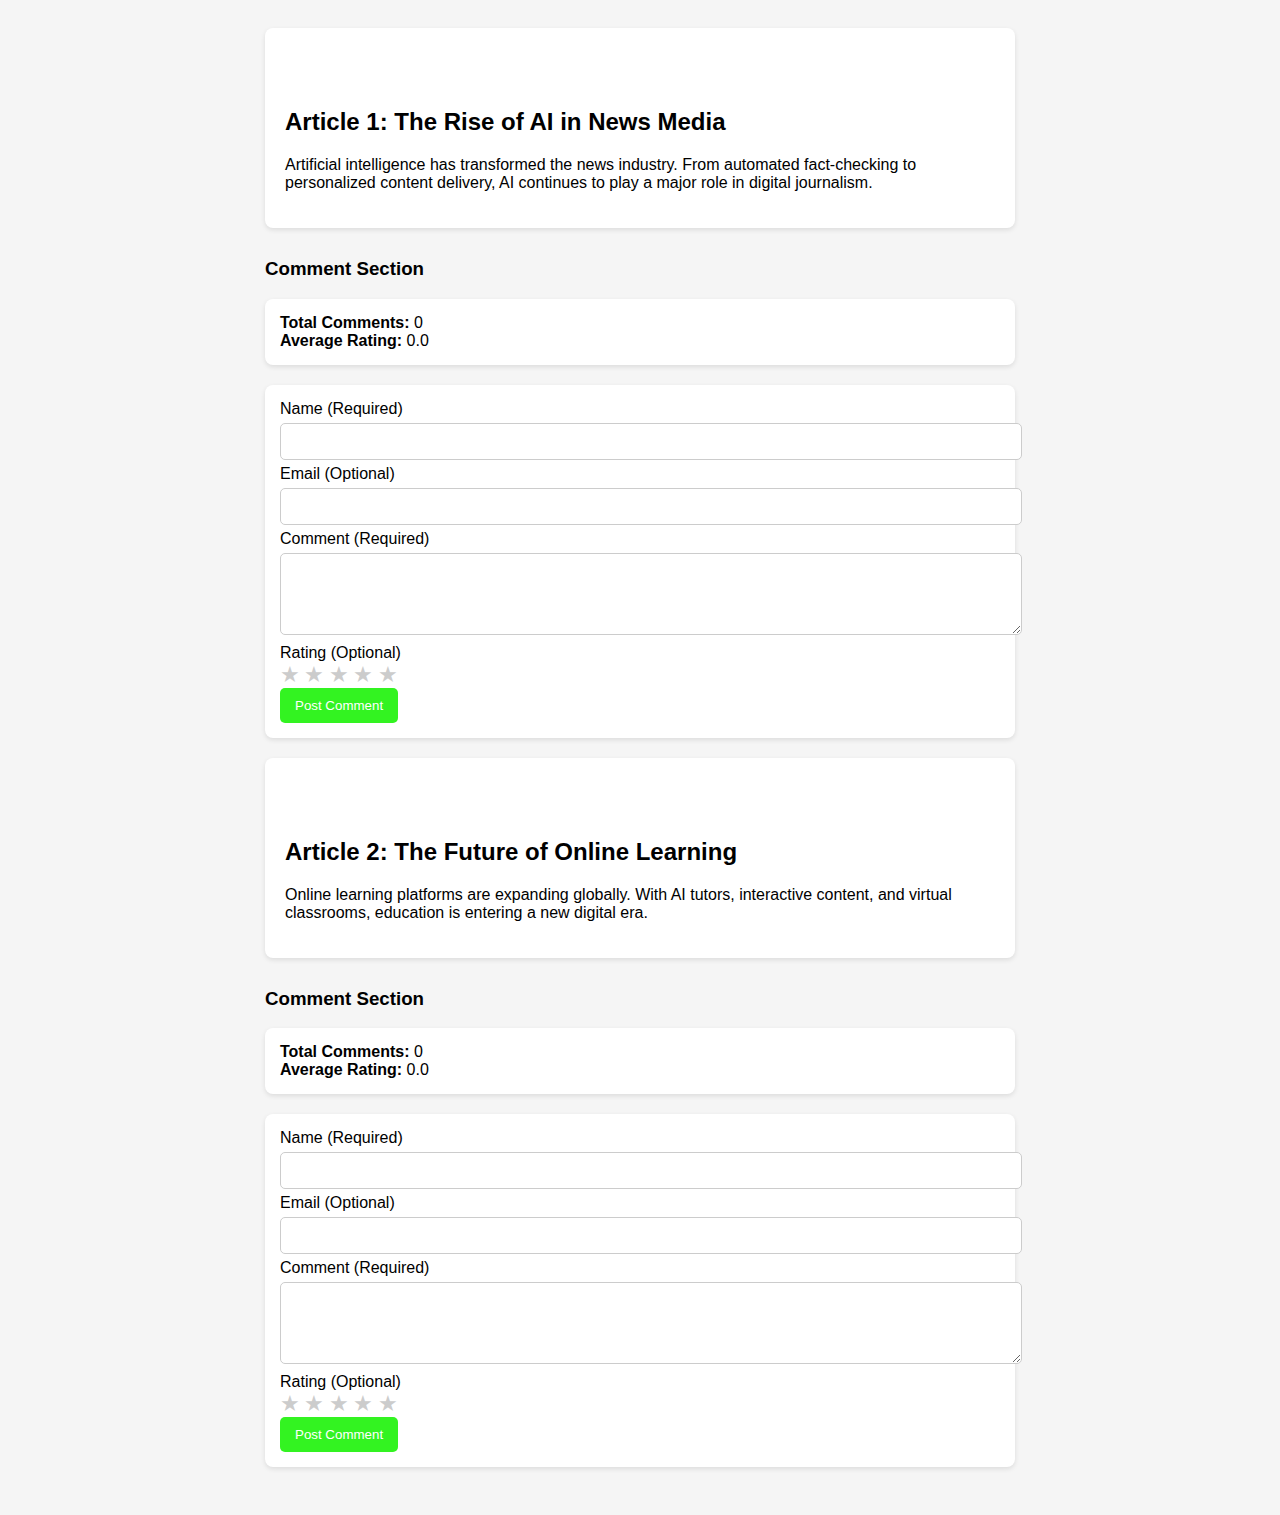
<file: Lab_final/index.html>
<!DOCTYPE html>
<html lang="en">
<head>
<meta charset="UTF-8">
<title>Comment Systems</title>

<link rel="stylesheet" href="/Lab_final/style.css">
</head>
<body>

<div class="container">


    <div class="article-box">
        <h2>Article 1: The Rise of AI in News Media</h2>
        <p>
            Artificial intelligence has transformed the news industry. From automated fact-checking 
            to personalized content delivery, AI continues to play a major role in digital journalism.
        </p>
    </div>


    <h3>Comment Section </h3>

    <div class="stats">
        <strong>Total Comments:</strong> <span id="totalComments1">0</span><br>
        <strong>Average Rating:</strong> <span id="averageRating1">0.0</span>
    </div>

    <div class="comment-form">
        <label>Name (Required)</label>
        <input type="text" id="name1">
        <div id="nameError1" class="error"></div>

        <label>Email (Optional)</label>
        <input type="text" id="email1">
        <div id="emailError1" class="error"></div>

        <label>Comment (Required)</label>
        <textarea id="commentText1" rows="4"></textarea>
        <div id="commentError1" class="error"></div>

        <label>Rating (Optional)</label>
        <div class="rating" id="ratingStars1">
            <span data-value="1">★</span>
            <span data-value="2">★</span>
            <span data-value="3">★</span>
            <span data-value="4">★</span>
            <span data-value="5">★</span>
        </div>

        <button onclick="postComment(1)">Post Comment</button>
    </div>

    <div id="commentList1"></div>


    
    <div class="article-box">
        <h2>Article 2: The Future of Online Learning</h2>
        <p>
            Online learning platforms are expanding globally. With AI tutors, interactive content, 
            and virtual classrooms, education is entering a new digital era.
        </p>
    </div>

   
    <h3>Comment Section</h3>

    <div class="stats">
        <strong>Total Comments:</strong> <span id="totalComments2">0</span><br>
        <strong>Average Rating:</strong> <span id="averageRating2">0.0</span>
    </div>

    <div class="comment-form">
        <label>Name (Required)</label>
        <input type="text" id="name2">
        <div id="nameError2" class="error"></div>

        <label>Email (Optional)</label>
        <input type="text" id="email2">
        <div id="emailError2" class="error"></div>

        <label>Comment (Required)</label>
        <textarea id="commentText2" rows="4"></textarea>
        <div id="commentError2" class="error"></div>

        <label>Rating (Optional)</label>
        <div class="rating" id="ratingStars2">
            <span data-value="1">★</span>
            <span data-value="2">★</span>
            <span data-value="3">★</span>
            <span data-value="4">★</span>
            <span data-value="5">★</span>
        </div>

        <button onclick="postComment(2)">Post Comment</button>
    </div>

    <div id="commentList2"></div>


</div>

<script src="/Lab_final/comment.js"></script>

</body>
</html>
</file>
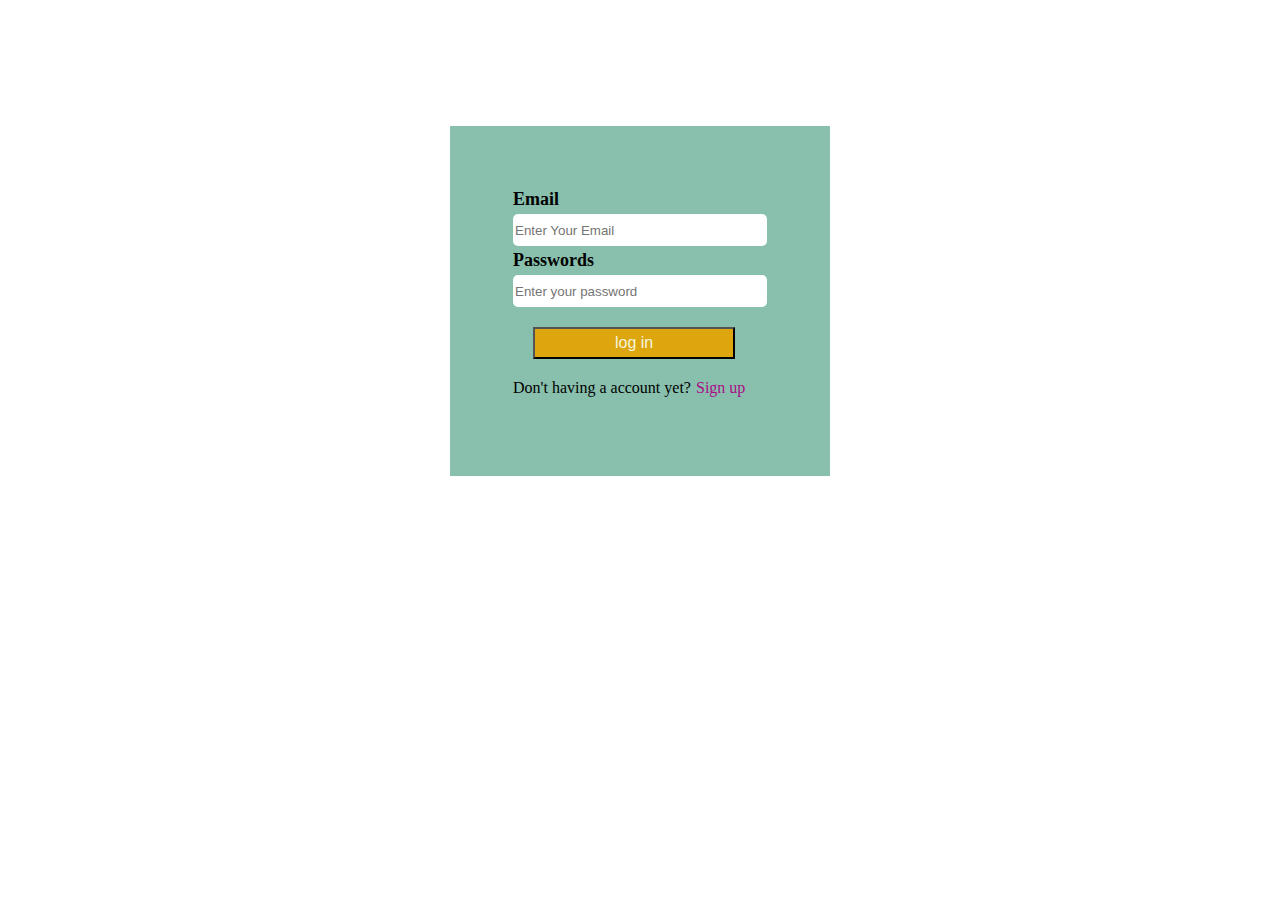
<file: Lab_task_2/index.html>
<!DOCTYPE html>
<html lang="en">
<head>
    <meta charset="UTF-8">
    <meta name="viewport" content="width=device-width, initial-scale=1.0">
    <title>Log In</title>
    <link rel="stylesheet" href="/Lab_task_2/style.css">
</head>
<body>
    <form class="form" action="#">
        <table class="table">

            <tbody>
                <tr>
                    <td>
                        <label for="username">Email</label>
                    </td>
                </tr>
                <tr>
                    <td>
                        <input type="email" name="username" id="" placeholder="Enter Your Email">
                    </td>
                </tr>
                <tr>
                    <td>
                        <label for="password">Passwords</label>
                    </td>
                </tr>
                <tr>
                    <td>
                        <input type="password" name="password" id="" placeholder="Enter your password">
                    </td>
                </tr>
                <tr>
                    <td>
                        <button class="btn">log in</button>
                    </td>
                </tr>
                <tr>
                    <td>
                        <p>
                            Don't having a account yet?<span class="span"><a href="">Sign up</a></span>
                        </p>
                    </td>
                </tr>

            </tbody>


        </table>

    </form>
</body>
</html>
</file>
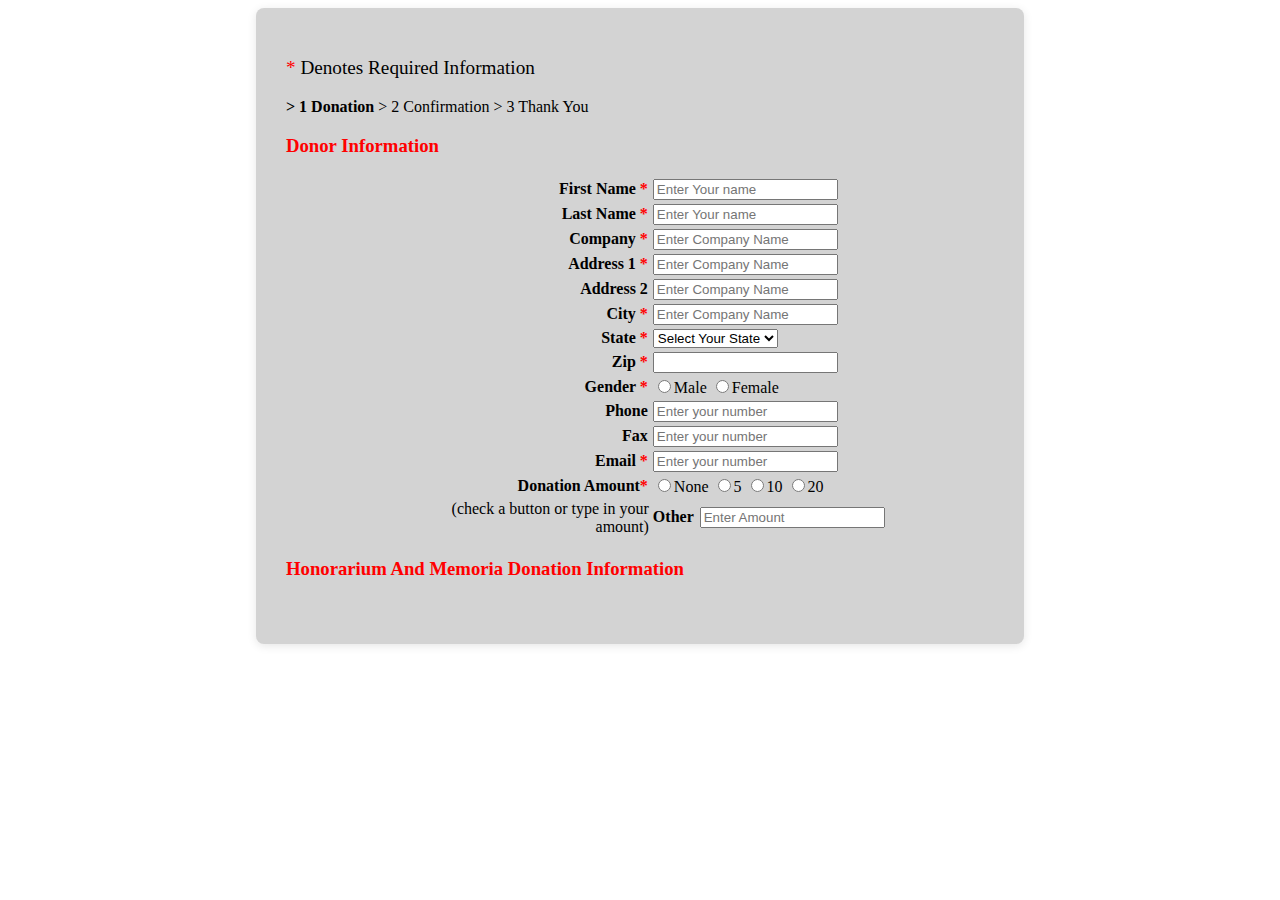
<file: lab task/task1.html>
<html>

<head>
    <style>
        .container {
            max-width: 800px;
            margin: 0 auto;
            background-color: white;
            padding: 30px;
            border-radius: 8px;
            box-shadow: 0 2px 10px rgba(0, 0, 0, 0.1);
            background-color: lightgrey;
        }

        body {
            margin-left: 20%;
            margin-right: 20%;
        }

        table {
            margin-left: auto;
            margin-right: auto;
            

        }
        /* table, th , td{
        border: 1px solid black;
        border-collapse: collapse;
        } */

        .center-text {
            text-align: center;
        }

        .right-alignment {
            text-align: right;
            font-weight: bold;
            padding-right: 2px;
        }

        #header1 {
            font-size: larger;
        }

        #header2 {
            font-weight: bold;
        }

        .right_small{
            padding-left: 10%;
            text-align: end;
        }
        h3{
            color:red;
        }


    </style>
</head>

<body>
    <div class="container">
        <p id="header1"><span style="color:red">*</span> Denotes Required Information</p>
        <p> <span id="header2">> 1 Donation</span> <span> > 2 Confirmation</span> <span> > 3 Thank You</span></s></p>
        <form>
            <h3>Donor Information</h3>
            <table>
                <tr>
                    <td class="right-alignment">First Name <span style="color:red">*</span></td>
                    <td><input type="text" placeholder="Enter Your name" /></td>
                </tr>
                <tr>
                    <td class="right-alignment">Last Name <span style="color:red">*</span></td>
                    <td><input type="" placeholder="Enter Your name" /></td>
                </tr>
                <tr>
                    <td class="right-alignment">Company <span style="color:red">*</span></td>
                    <td><input type="" placeholder="Enter Company Name" /></td>
                </tr>
                <tr>
                    <td class="right-alignment">Address 1 <span style="color:red">*</span></td>
                    <td><input type="" placeholder="Enter Company Name" /></td>
                </tr>
                <tr>
                    <td class="right-alignment">Address 2 </td>
                    <td><input type="" placeholder="Enter Company Name" /></td>
                </tr>
                <tr>
                    <td class="right-alignment">City <span style="color:red">*</span></td>
                    <td><input type="" placeholder="Enter Company Name" /></td>
                </tr>
                <tr>
                    <td class="right-alignment">State <span style="color:red">*</span></td>
                    <td>
                        <select>
                            <option disabled selected>Select Your State</option>
                            <option>State 1</option>
                            <option>state 2</option>
                            <option>State 3</option>
                            <option>state 4</option>
                        </select>
                    </td>
                </tr>
                 <tr>
                    <td class="right-alignment">Zip <span style="color:red">*</span></td>
                    <td>
                        <input type="text" name="Zip" id="">
                    </td>
                </tr>
                <tr>
                    <td class="right-alignment">Gender <span style="color:red">*</span></td>
                    <td>
                        <input type="radio" name="gender" value="Male" />Male
                        <input type="radio" name="gender" value="female" />Female
                    </td>
                </tr>
                <tr>
                    <td class="right-alignment"> Phone</td>
                    <td><input type="text" placeholder="Enter your number"></td>
                </tr>

                 <tr>
                    <td class="right-alignment">Fax </td>
                    <td><input type="text" placeholder="Enter your number"></td>
                </tr>

                <tr>
                    <td class="right-alignment">Email <span style="color:red">*</span> </td>
                    <td><input type="text" placeholder="Enter your number"></td>
                </tr>
                <tr>
                    <td class="right-alignment">Donation Amount<span style="color:red">*</span></td>
                    <td>
                       
                        <input type="radio" name="Denotes" value="0">None
                        <input type="radio" name="Denotes" value="5">5
                        <input type="radio" name="Denotes" value="10">10
                        <input type="radio" name="Denotes" value="20">20

                    </td> 
                </tr>

                <tr>
                    <td class="right_small">(check a button or type in your amount)</td>
                    <td>
                       
                        <label for="number" class="right-alignment">Other</label>
                        <input type="number" placeholder="Enter Amount">

                    </td> 
                </tr>


            </table>
            <h3>Honorarium And Memoria Donation Information</h3>
            <table>
                

            </table>
        </form>
    </div>

</body>

</html>
</file>
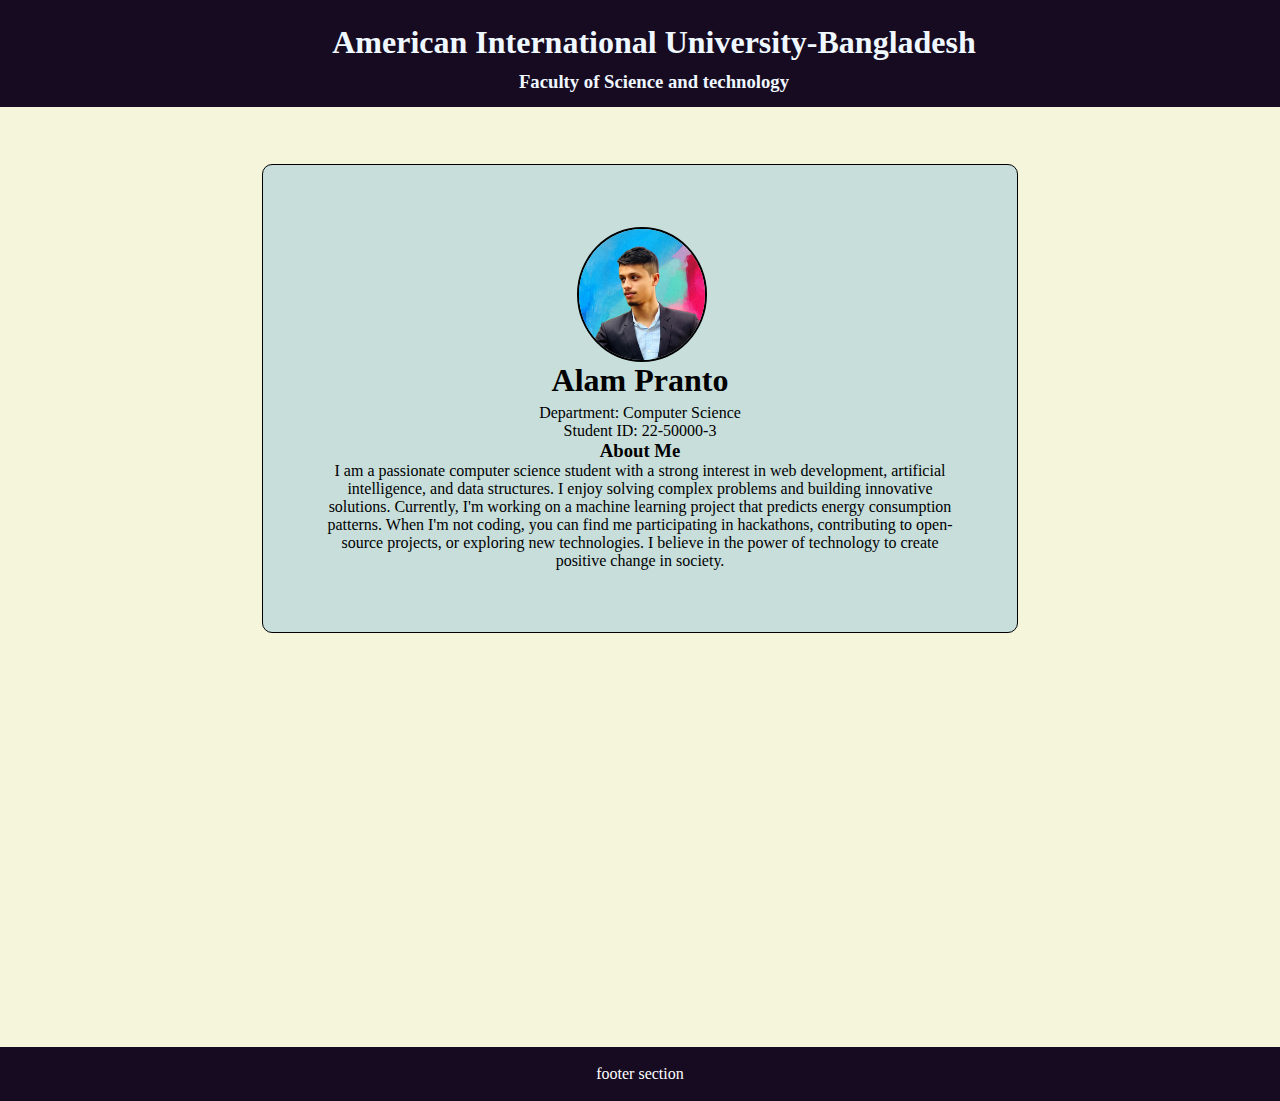
<file: lab_task_3/profile.html>
<!DOCTYPE html>
<html lang="en">
<head>
    <meta charset="UTF-8">
    <meta name="viewport" content="width=device-width, initial-scale=1.0">
    <title>Profile</title>
    <link rel="stylesheet" href="/lab_task_3/style.css">
</head>
<body>
    <header>
        <h1>American International University-Bangladesh</h1>
        <h3>Faculty of Science and technology</h3>
    
    </header>

    <section class="profile">
        <div class="profile-content">
            <img src="/lab_task_3/1739617857540-POP_OUT.jpg" alt="Student Photo" class="profile-img">
            <h2>Alam Pranto</h2>
            <p class="department">Department: Computer Science</p>
            <p class="student-id">Student ID: 22-50000-3</p>
            <div class="bio">
                <h3>About Me</h3>
                <p>I am a passionate computer science student with a strong interest in web development, artificial intelligence, and data structures. I enjoy solving complex problems and building innovative solutions. Currently, I'm working on a machine learning project that predicts energy consumption patterns. When I'm not coding, you can find me participating in hackathons, contributing to open-source projects, or exploring new technologies. I believe in the power of technology to create positive change in society.</p>
            </div>
        </div>
    </section>
    <footer>
        <p>footer section</p>
    </footer>
    
</body>
</html>
</file>
<file: Lab_final/style.css>
body {
        font-family: Arial, sans-serif;
        background: #f5f5f5;
        padding: 20px;
    }
    .container {
        width: 750px;
        margin: auto;
    }
    .article-box {
        background: #fff;
        padding: 20px;
        border-radius: 8px;
        margin-bottom: 30px;
        box-shadow: 0px 2px 5px rgba(0,0,0,0.1);
    }
    .stats, .comment-form, .comment-item {
        background: #fff;
        padding: 15px;
        border-radius: 8px;
        box-shadow: 0px 2px 5px rgba(0,0,0,0.1);
        margin-bottom: 20px;
    }
    input, textarea {
        width: 100%;
        padding: 10px;
        margin: 5px 0 10px 0;
        border-radius: 5px;
        border: 1px solid #ccc;
    }
    button {
        padding: 10px 15px;
        border: none;
        background: #33f321;
        color: white;
        border-radius: 5px;
        cursor: pointer;
    }
    button:hover { background: #34da0b; }

    .rating span {
        font-size: 22px;
        cursor: pointer;
        color: #ccc;
    }
    .rating .selected {
        color: gold;
    }
    .error {
        color: red;
        font-size: 13px;
        margin-top: -5px;
    }
    h2 { margin-top: 60px; }
</file>
<file: Lab_task_2/style.css>
.table{
    margin: 10% auto;
    background-color: rgb(136, 192, 173);
    padding: 60px;
}

label{
    font-size: 18px;
    font-weight: bold;
}

input{
    width: 250px;
    height: 30px;
    border: none;
    border-radius: 5px;
    -webkit-border-radius: 5px;
    -moz-border-radius: 5px;
    -ms-border-radius: 5px;
    -o-border-radius: 5px;
}

.btn{
    margin-top: 6%;
    background-color: rgb(221, 166, 14);
    color: beige;
    font-size: medium;
    padding: 5px 80px;
    position: relative;
    left: 20px;
}

.span a{
    color: rgb(170, 12, 136);
    text-decoration: none;
    padding-left: 2%;
}
</file>
<file: lab_task_3/style.css>
*{
    margin: 0;
    padding: 0;
}

header{
    width: 100%;
    background-color: rgb(23, 11, 34);
    height: 10%;
    padding: 14px;
    text-align: center;
    color: aliceblue;
}

header h1{

    padding: 10px;

}


.profile{
     background-color:beige ;
     margin:0 auto;
     padding: 20px;
     height: 100vh;
     
}

    .profile-content{
        width: 70vh;
        margin: 3% auto;
        background-color: rgba(197, 221, 219, 0.97);
        display:flex;
        justify-content: center;
        flex-direction: column;
        text-align: center;
        padding: 5%;
        border-radius: 10px;
        -webkit-border-radius: 10px;
        -moz-border-radius: 10px;
        -ms-border-radius: 10px;
        -o-border-radius: 10px;
        border: 1px solid black;
        
}

    .profile .profile-img{
        width: 20%;
        position: relative;
        left: 40%;
        border: 2px solid black;
        border-radius: 50%;
        -webkit-border-radius: 50%;
        -moz-border-radius: 50%;
        -ms-border-radius: 50%;
        -o-border-radius: 50%;
}

.profile h2{
    font-size: 2rem;
    margin-bottom: 5px;
}

footer {
    width: 100%;
    min-height: 50px; 
    height: auto; 
    background-color: rgb(23, 11, 34);
    color: white;
    text-align: center;
}
footer p{
    padding: 18px;
    font-size: 1em;
}
</file>
